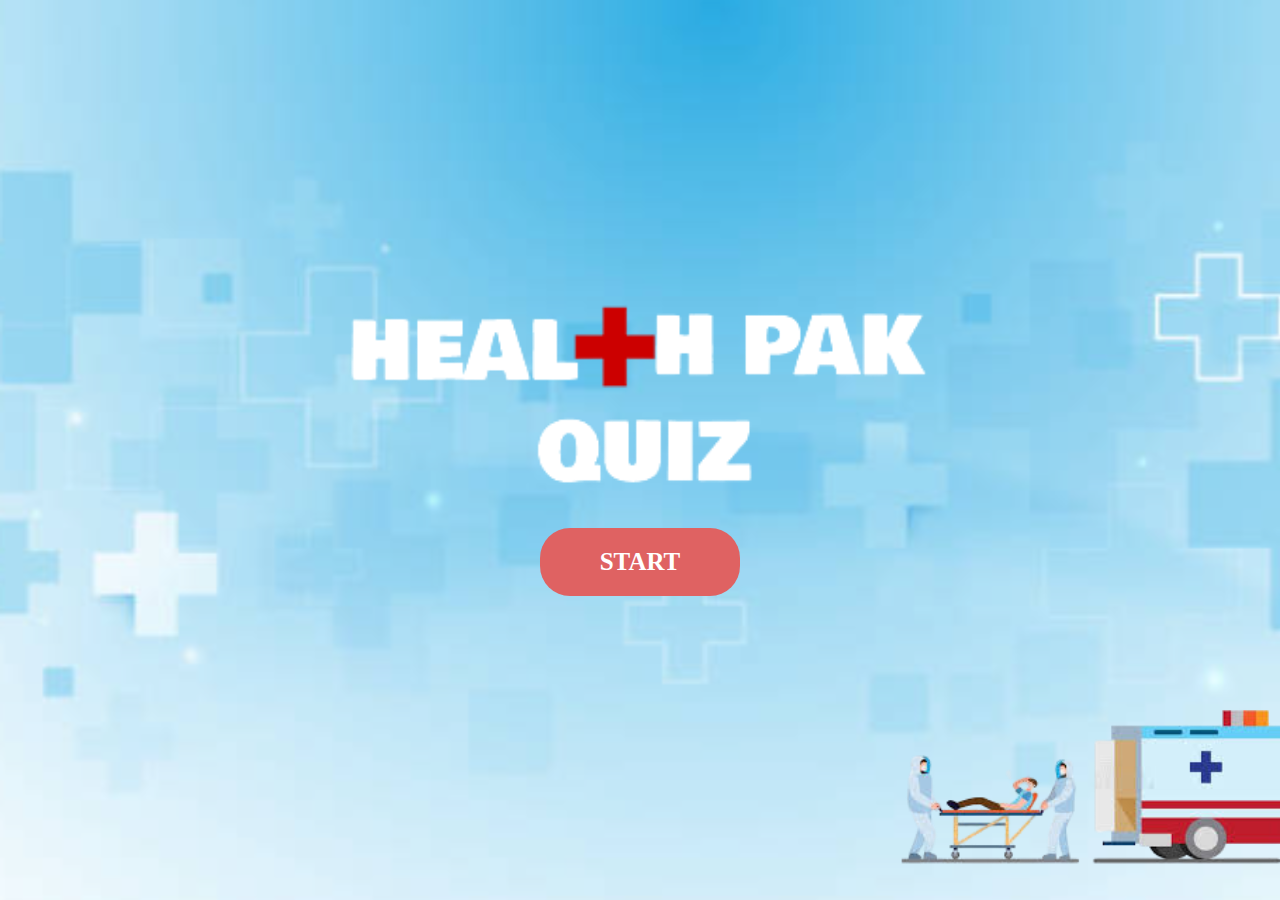
<file: index.html>
<!DOCTYPE html>
<html lang="en">
<head>
    <meta charset="UTF-8">
    <meta http-equiv="X-UA-Compatible" content="IE=edge">
    <meta name="viewport" content="width=device-width, initial-scale=1.0">
    <title>Product Training Quiz</title>
    <link rel="stylesheet" href="style.css">
</head>
<body>

<div id="quiz-info">

    <div id="home" class="flex-center flex-column">
    <img id="game-title" src="img/game-logo.svg" alt="Healthpak Quiz">
    <a href="/quiz.html" class="start-btn" onclick="startQuiz()">START</a>
    </div>    

</div>

   <div id="img-container">
    <img id="ambulance" src="img/ambulance.svg">
   </div> 

   <script src="main.js"></script>
</body>
</html>
</file>
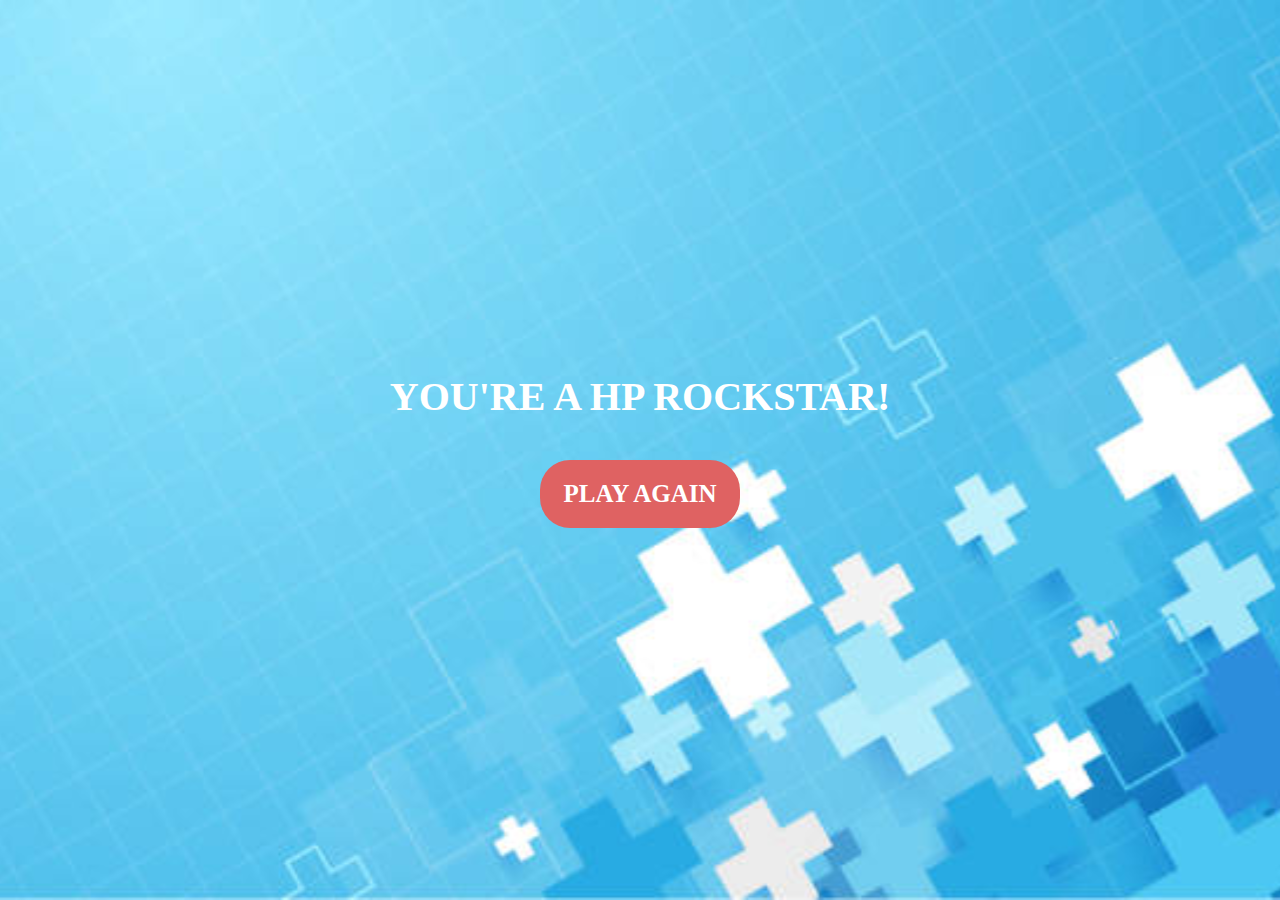
<file: end.html>
<!DOCTYPE html>
<html lang="en">
<head>
    <meta charset="UTF-8">
    <meta http-equiv="X-UA-Compatible" content="IE=edge">
    <meta name="viewport" content="width=device-width, initial-scale=1.0">
    <title>Product Training Quiz</title>
    <link rel="stylesheet" href="style.css">
    <link rel="stylesheet" href="end.css">
</head>
<body>

<div id="quiz-info">

    <div id="home" class="flex-center flex-column">
    <h2>YOU'RE A HP ROCKSTAR!</h2>
    <a href="/index.html" class="play-btn">PLAY AGAIN</a>
    </div>    

</div>

   <script src="main.js"></script>
</body>
</html>
</file>
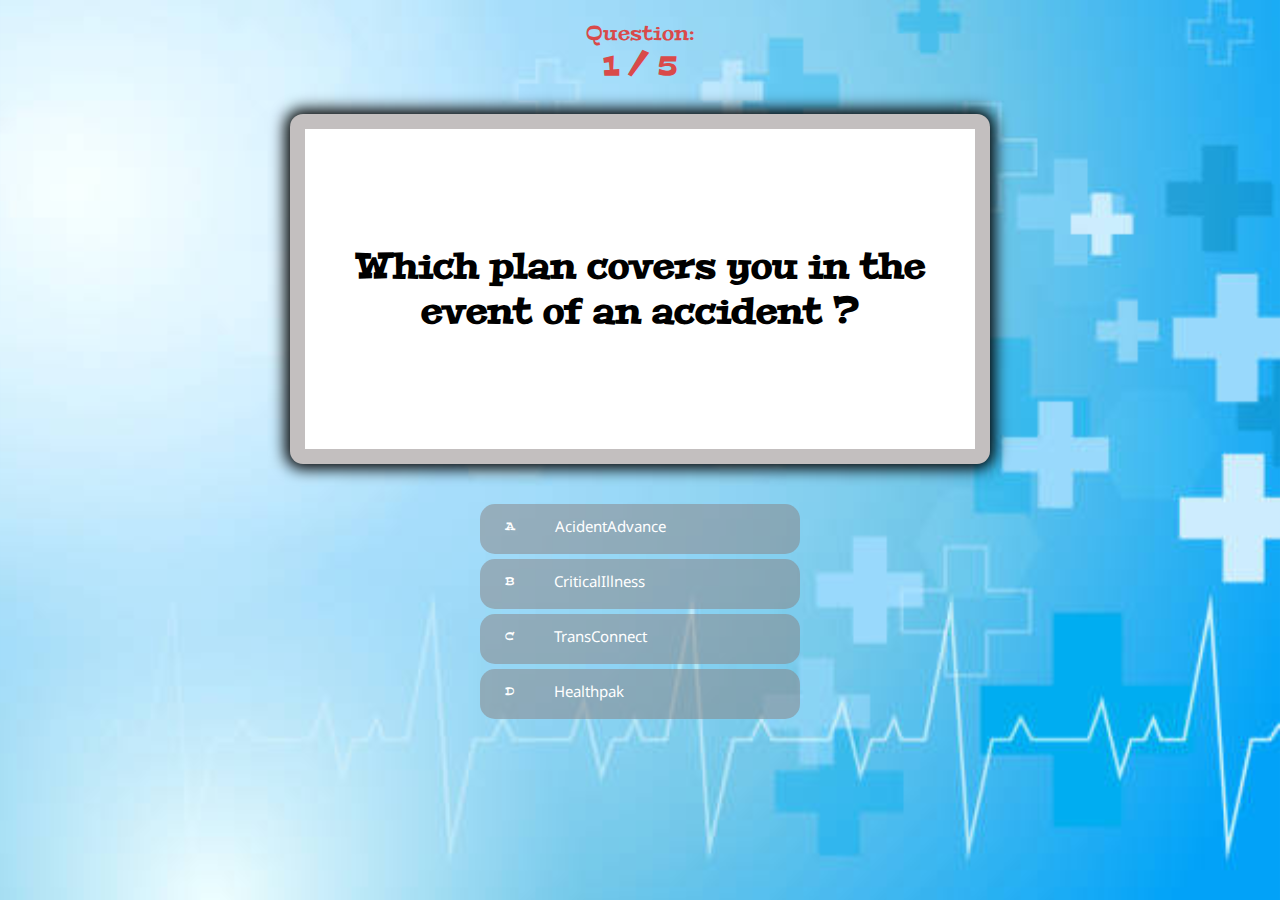
<file: quiz.html>
<!DOCTYPE html>
<html lang="en">
<head>
    <meta charset="UTF-8">
    <meta http-equiv="X-UA-Compatible" content="IE=edge">
    <meta name="viewport" content="width=device-width, initial-scale=1.0">
    <title>HP Quiz Questions </title>
    <link rel="stylesheet" href="style.css">
    <link rel="stylesheet" href="quiz.css">
</head>
<body>
    <div id="game-container">
        
        <div id="game-question" class="justify-center flex-column">

            <div id="display">

                <div id="display-item">
                    <p class="display-prefix">Question: </p>
                    <h1 class="display-main-text" id="questionCounter"></h1>
                </div>

            </div>

            <h2 id="question" class="question-container">What is the answer?</h2>
            <div class="answer-container">
                <p class="ans-prefix">A</p> 
                <p class="ans" data-num="1" id="ans1">Answer 1</button>
            </div>
            <div class="answer-container">
                <p class="ans-prefix">B</p> 
                <p class="ans" data-num="2" id="ans2">Answer 2</button>
            </div>
            <div class="answer-container">
                <p class="ans-prefix">C</p> 
                <p class="ans" data-num="3" id="ans3">Answer 3</button>
            </div>
            <div class="answer-container">
                <p class="ans-prefix">D</p> 
                <p class="ans" data-num="4" id="ans4">Answer 4</button>
            </div>
                

        </div>

    </div>
    
    <script src="main.js"></script>

</body>
</html>
</file>
<file: style.css>
:root {
    font-size: 62.5%;
}

@import url('https://fonts.googleapis.com/css2?family=Noto+Sans+Telugu&family=Peralta&display=swap');

* {
    box-sizing: border-box;
    margin: 0;
    padding: 0;
}

body {
    background: url(./img/start-bg.svg);
    background-repeat: no-repeat;
    background-size: cover;
}

#quiz-info {
    width: 100vw;
    height: 100vh;
    display: flex;
    justify-content: center;
    align-items: center;
    max-width: 80rem;
    margin: 0 auto;
}

#quiz-info > * {
    width: 100%;
}

#game-title {
    width: 75%;
}

#ambulance {
    width: 40.5rem;
    position: fixed;
    bottom: 0px;
    right: 0px;
}

.flex-column {
    display: flex;
    flex-direction: column;
}

.flex-center {
    justify-content: center;
    align-items: center;
}

.start-btn {
    font-size: 2.5rem;
    font-weight: bold;
    padding: 2rem 0;
    width: 20rem;
    text-align: center;
    text-decoration: none;
    color: white;
    background: #DF6262;
    margin-top: 4rem;
    font-family: 'Peralta', cursive;
    border-radius: 3rem;
}

.start-btn:hover {
    cursor: pointer;
}
</file>
<file: end.css>
body {
    background: url(./img/end-bg.svg);
    background-repeat: no-repeat;
    background-size: cover;
}

h2 {
    font-size: 4rem;
    color: white;
    font-family: 'Peralta', cursive;
}
.play-btn {
    font-size: 2.5rem;
    font-weight: bold;
    padding: 2rem 0;
    width: 20rem;
    text-align: center;
    text-decoration: none;
    color: white;
    background: #DF6262;
    margin-top: 4rem;
    font-family: 'Peralta', cursive;
    border-radius: 3rem;
}

.play-btn:hover {
    cursor: pointer;
}
</file>
<file: quiz.css>
@import url('https://fonts.googleapis.com/css2?family=Noto+Sans+Telugu&family=Peralta&display=swap');

body {
    background: url(./img/question-bg.svg);
    background-repeat: no-repeat;
    background-size: cover;
}

.answer-container {
    display: flex;
    margin: 0 auto;
    margin-bottom: 0.5rem;
    width: 25%;
    font-size: 1.8 rem;
    border: 0.1rem solid black;
    background: rgba(136, 128, 128, 0.5);
    border-radius: 1.5rem;
    border: none;
    transition: 0.4;
}

.answer-container:hover {
    cursor: pointer;
    transform: scale(1);
    border: 0.1rem solid white;
    box-shadow: 0 0 1.5rem 0.5rem;
    margin-bottom: 2rem;
    font-weight: bold;
}

.question-container {
    display: flex;
    justify-content: center;
    align-items: center;
}

#question {
    font-family: 'Peralta', cursive;
    font-size: 3.5rem;
    text-align: center;
}

.ans-prefix {
    padding: 1.5rem 2.5rem;
    color: white;
    font-family: 'Peralta', cursive;
    font-size: 1.1rem;
}

.ans {
    padding: 1.5rem;
    width: 100%;
    font-family: 'Noto Sans Telugu', sans-serif;
    font-size: 1.5rem;
    color: white;
}

.correct {
    background: green;
}

.incorrect {
    background: red;
}

.question-container {
    width: 70rem;
    height: 35rem;
    background-color: white;
    border-radius: 1.3rem;
    border: 1.5rem solid rgba(136, 128, 128, 0.5);;
    padding: 2rem;
    box-shadow: 0 0 1.5rem 0.5rem;
    margin-top: 3rem;
    margin-bottom: 4rem;
    align-self: center;
}

#display {
    display: flex;
    justify-content: space-evenly;
    margin-top: 2rem;
}

.display-prefix {
    text-align: center;
    font-size: 2rem;
    color: #D94A4A;
    font-family: 'Peralta', cursive;
}

.display-main-text {
    color: #D94A4A;
    text-align: center;
    font-size: 3rem;
    font-family: 'Peralta', cursive;
}
</file>
